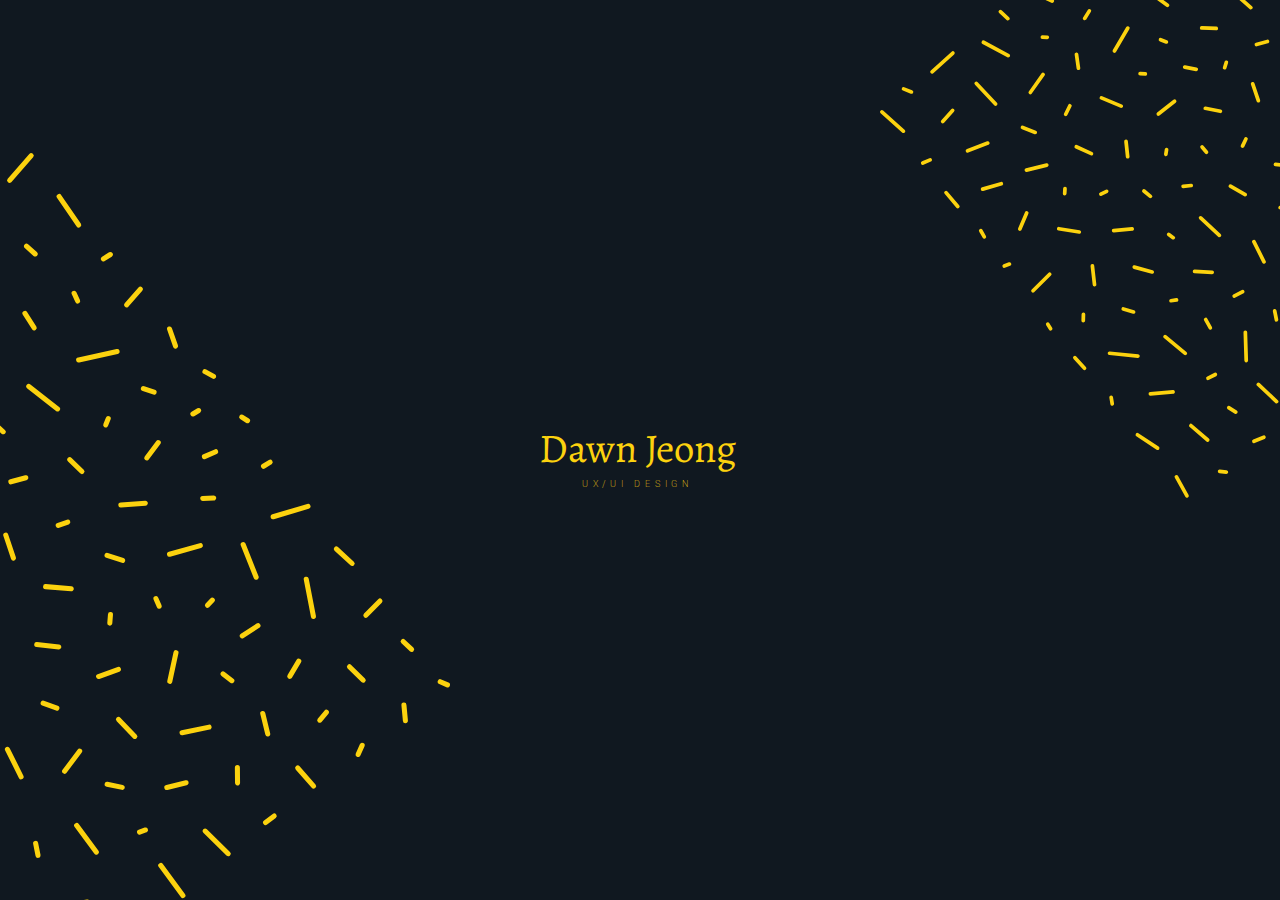
<file: index.html>
<!DOCTYPE html>
<html>
  <head>
    <meta charset="UFT-8">
    <link href="https://fonts.googleapis.com/css?family=Alegreya:400,500,700,800|PT+Serif|Roboto:200,400,700,900&display=swap" rel="stylesheet">
    <title>Dawn's Portfolio</title>
    <link rel="stylesheet" href="CSS/style.css">
  </head>
  <body>
    <div id="blackScreen">
      <div class="circle_container">
        <svg xmlns="http://www.w3.org/2000/svg" viewBox="0 0 443 443">
          <defs>
          <style>.myName{font-size:60px;font-family:Alegreya-Regular, Alegreya;}.myName,.jobTitle{fill:#fcd20e;}.jobTitle{font-size:14px;font-family:"Roboto";font-weight:200; font-variant-ligatures: none; letter-spacing:0.5em;}.introCircle{fill:none;stroke:#e8c10d;stroke-miterlimit:10;stroke-width:16px;}</style>
          </defs>
          <title>introLogo</title>
          <g id="Layer_2" data-name="Layer 2">
          <g id="Layer_1-2" data-name="Layer 1">
          <text class="myName" transform="translate(72.09 242.73)">Dawn Jeong</text>
          <text class="jobTitle" transform="translate(135.83 279.73)">UX/UI DESIGN</text>
          <circle class="introCircle" id="ani" cx="220.5" cy="220.5" r="212.5" transform="rotate(-90,220.5,220.5)"></circle>
          </g>
          </g>
        </svg>

      </div>
      <img id="pattern1" src="images/Pattern.svg" width="700px" height="700px" />
      <img id="pattern2" src="images/Pattern.svg" width="950px" height="950px" />
    </div>
    <header>
      <div class="topnav">
        <div class="logo">Dawn Jeong</div>
        <div class="menu">
              <a href="index.html">Works</a>
              <a href="About.html">About</a>
              <a href="mailto:dawnjeong0101@gmail.com">Email Me</a>
        </div>
        <div class="menuIcon">
          <img src="images/menu.svg" alt="menu icon">
        </div>
      </div>
    </header>
    <main class="mainbody">
      <section>
        <div class="container">
          <div class="card item1">
            <a href="work1.html">
              <div class="title">Seneca Mobile App</div>
              <img class="photo" src="images/seneca_app.jpg" alt="Seneca Mobile app"/>
            </a>
          </div>
          <div class="card item2">
            <a href="work1.html">
              <div class="title">Seneca Chatbot</div>
              <img class="photo" src="images/chatbot_mobile.jpg" alt="Seneca chatbot"/>
           </a>
         </div>
         <div class="card item3">
           <a href="work1.html">
             <div class="title">Japanese Paper Place</div>
             <img class="photo" src="images/jpp.jpg" alt="JapanesePaperPlace"/>
           </a>
         </div>
         <div class="card item4">
           <a href="work1.html">
             <div class="title">Seneca Mobile App</div>
             <img class="photo" src="images/chatbot_laptop.jpg" alt="temp"/>
           </a>
         </div>
<!--         <div class="card item5">
           <div class="title">Seneca Mobile App</div>
           <img class="photo" src="images/chatbot_laptop.jpg" alt="temp">
         </div>
         <div class="card item6">
           <div class="title">Seneca Mobile App</div>
           <img class="photo" src="images/chatbot_laptop.jpg" alt="temp">
         </div> -->
      </section>

    </main>

    <footer>
      <p> copyrights Da Woon Jeong, 2019</p>
    </footer>
    <script type="text/javascript" src="js/script.js"></script>
  </body>
</html>
</file>
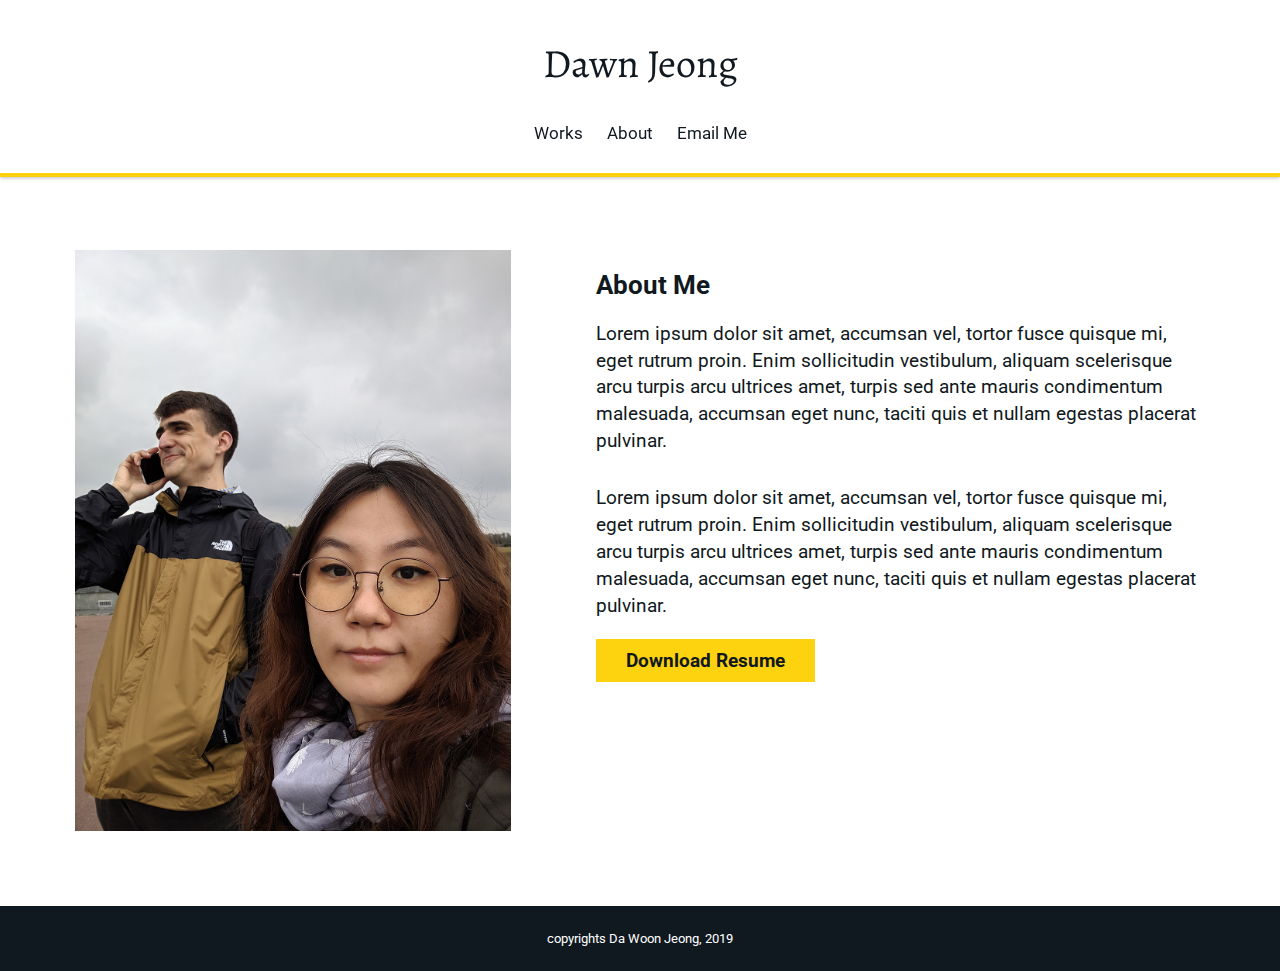
<file: About.html>
<!DOCTYPE html>
<html>
  <head>
    <meta charset="UFT-8">
    <link href="https://fonts.googleapis.com/css?family=Alegreya:400,500,700,800|PT+Serif|Roboto:400,700,900&display=swap" rel="stylesheet">
    <title>Dawn's Portfolio</title>
    <link rel="stylesheet" href="CSS/style.css">
    <link rel="stylesheet" href="CSS/about_style.css">
  </head>
  <body>
    <header>
      <div class="topnav">
        <div class="logo">Dawn Jeong</div>
        <div class="menu">
              <a href="index.html">Works</a>
              <a href="About.html">About</a>
              <a href="mailto:dawnjeong0101@gmail.com">Email Me</a>
        </div>
        <div class="menuIcon">
          <img src="images/menu.svg" alt="menu icon">
        </div>
      </div>
    </header>
    <main class="mainbody">
      <section>
        <div class="container_About">
          <div class="myPhoto">
            <img class="photo" src="images/photo5.jpg" alt="Seneca Mobile app">
          </div>
          <div class="introduction">
            <div id="title_intro">About Me</div>
            <div id="paragraph">
              <p>Lorem ipsum dolor sit amet, accumsan vel, tortor fusce quisque mi, eget rutrum proin. Enim sollicitudin vestibulum, aliquam scelerisque arcu turpis arcu ultrices amet, turpis sed ante mauris condimentum malesuada, accumsan eget nunc, taciti quis et nullam egestas placerat pulvinar.</p>
              <p>Lorem ipsum dolor sit amet, accumsan vel, tortor fusce quisque mi, eget rutrum proin. Enim sollicitudin vestibulum, aliquam scelerisque arcu turpis arcu ultrices amet, turpis sed ante mauris condimentum malesuada, accumsan eget nunc, taciti quis et nullam egestas placerat pulvinar.</p>
            </div>
            <div>
              <a id="resume" target="_blank" href="DawnJeong_resume.pdf">Download Resume</a>
            </div>
         </div>

      </section>

    </main>

    <footer>
      <p> copyrights Da Woon Jeong, 2019</p>
    </footer>
  </body>
</html>
</file>
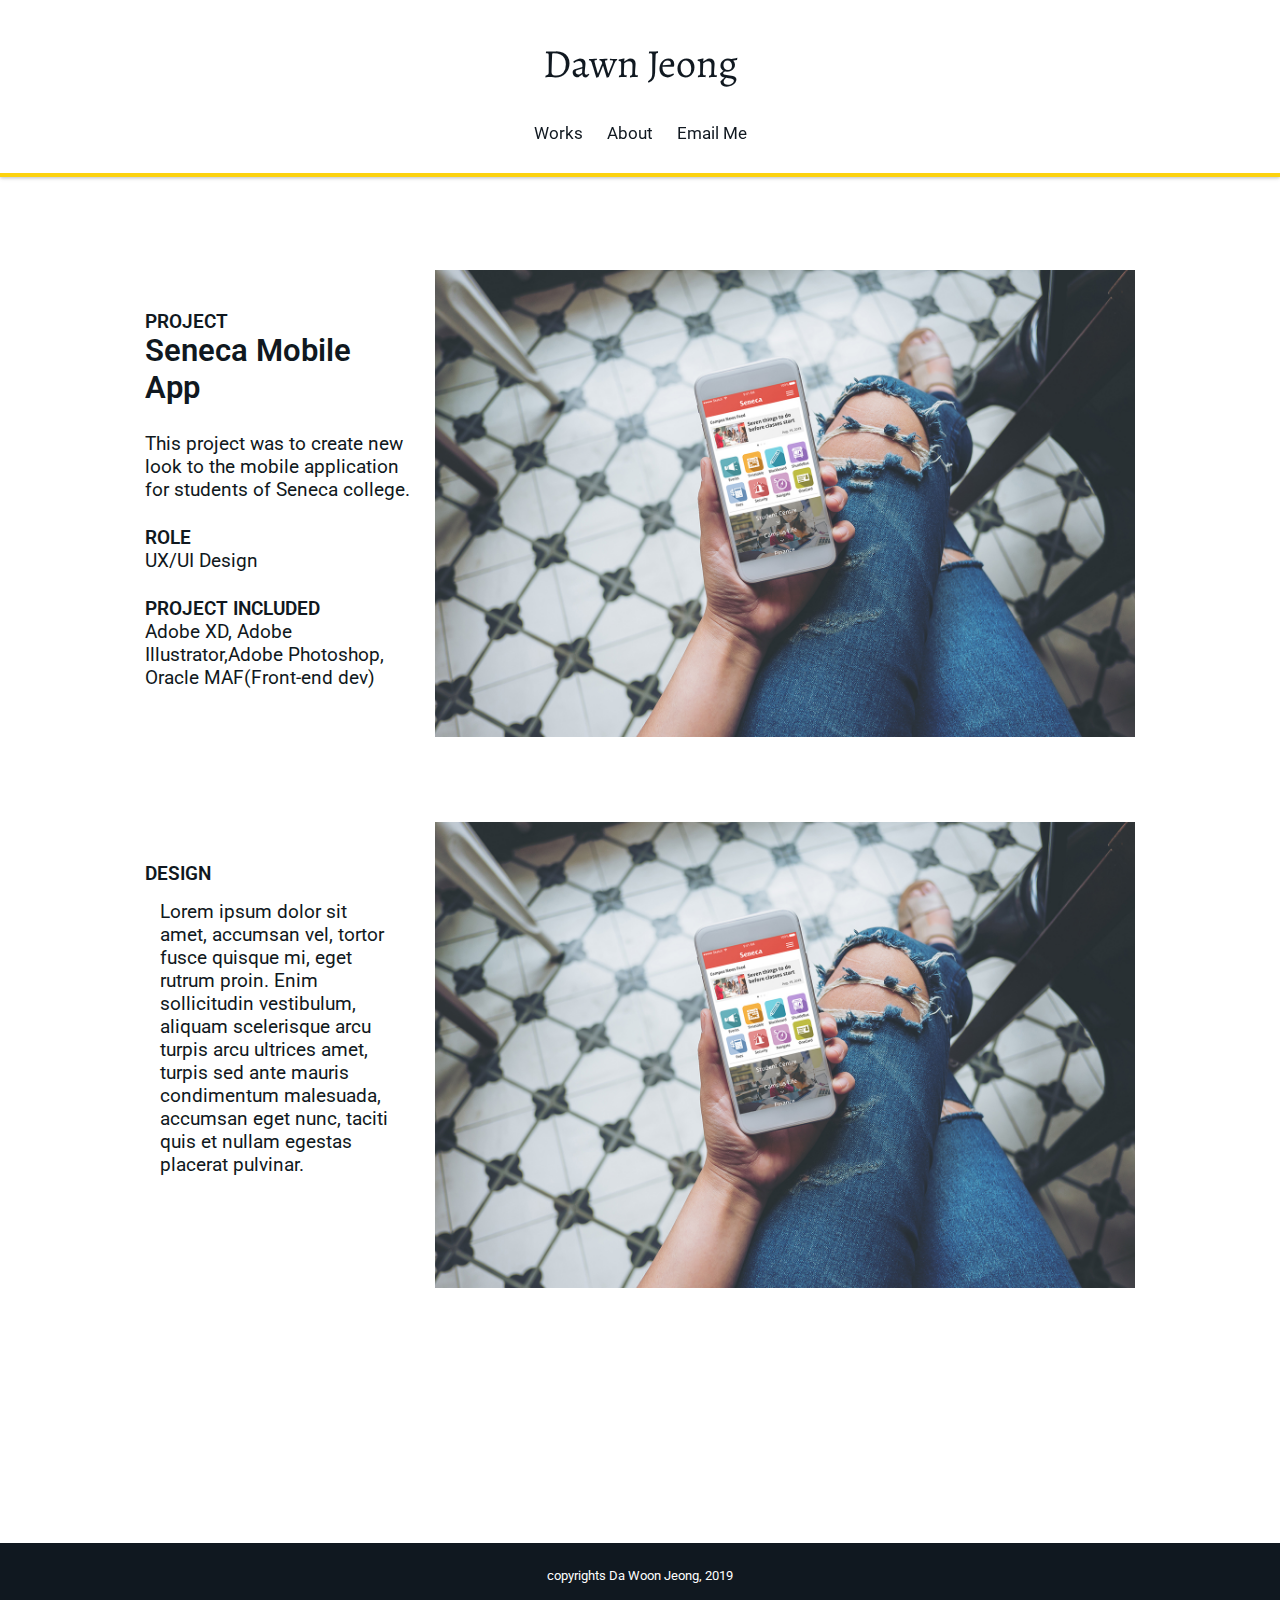
<file: work1.html>
<!DOCTYPE html>
<html>
  <head>
    <meta charset="UFT-8">
    <link href="https://fonts.googleapis.com/css?family=Alegreya:400,500,700,800|PT+Serif|Roboto:400,700,900&display=swap" rel="stylesheet">
    <title>Dawn's Portfolio</title>
    <link rel="stylesheet" href="CSS/style.css">
    <link rel="stylesheet" href="CSS/work1_style.css">
  </head>
  <body>
    <header>
      <div class="topnav">
        <div class="logo">Dawn Jeong</div>
        <div class="menu">
              <a href="index.html">Works</a>
              <a href="About.html">About</a>
              <a href="mailto:dawnjeong0101@gmail.com">Email Me</a>
        </div>
        <div class="menuIcon">
          <img src="images/menu.svg" alt="menu icon">
        </div>
      </div>
    </header>
    <main class="mainbody">
      <section>
        <div class="container_work">
            <div class="projectItem1">
              <div class="sectionTitle">PROJECT
                <div class="projectTitle">Seneca Mobile App</div>
                <p>This project was to create new look to the mobile application for students of Seneca college.</p>
              </div>
              <div class="sectionTitle">ROLE
                <p>UX/UI Design</p>
              </div>
              <div class="sectionTitle">PROJECT INCLUDED
                <p>Adobe XD, Adobe Illustrator,Adobe Photoshop, Oracle MAF(Front-end dev)</p>
              </div>
            </div>
            <div class="projectItem2">
              <img class="photo" src="images/seneca_app.jpg" alt="Seneca chatbot">
            </div>
            <div class="projectItem3">
              <div class="sectionTitle">DESIGN
                <p class="textP">Lorem ipsum dolor sit amet, accumsan vel, tortor fusce quisque mi, eget rutrum proin. Enim sollicitudin vestibulum, aliquam scelerisque arcu turpis arcu ultrices amet, turpis sed ante mauris condimentum malesuada, accumsan eget nunc, taciti quis et nullam egestas placerat pulvinar.</p>
              </div>
            </div>
            <div class="projectItem4">
              <img class="photo" src="images/seneca_app.jpg" alt="Seneca chatbot">
            </div>

          </div>

      </section>

    </main>

    <footer>
      <p> copyrights Da Woon Jeong, 2019</p>
    </footer>
  </body>
</html>
</file>
<file: CSS/about_style.css>
.container_About{
	display: grid;
	grid-template-columns: repeat(7, 1fr);
	column-gap: 25px;
	row-gap: 25px;
	max-width: 1400px;
	margin: 0 auto;
}
.myPhoto{
	grid-column: 1/4;
	padding: 30px;
}
.introduction{
	grid-column: 4/8;
	padding: 30px 30px;
}
#title_intro{
	font-family: 'Roboto', sans-serif;
	font-weight: 700;
	font-size: 1.6em;
	padding: 20px 0px;
	color: #101820;
}
.introduction #paragraph{
	font-size: 1.2em;
	line-height: 1.4em;

}
#paragraph p{
  margin-bottom: 30px;
}
#resume{
  font-family: 'Roboto', sans-serif;
  font-weight: 700;
  font-size: 1.2em;
  padding: 10px 30px;
  color: #101820;
  background: #FDD20E;
  text-decoration: none;
}
@media screen and (max-width:800px){
  .myPhoto{
  	grid-column: 1/8;
  	padding: 30px;
    height: 400px;
    overflow: hidden;
  }
  .introduction{
  	grid-column:1/8;
  	padding: 40px 40px;
  }
}
</file>
<file: CSS/work1_style.css>
.container_work{
  display: grid;
  grid-template-columns: repeat(7, 1fr);
  column-gap: 25px;
  row-gap: 25px;
  max-width: 1400px;
  margin: 0 auto;
}
.projectItem1, .projectItem3{
  grid-column: 1/3;
  padding-top: 40px;
  padding-bottom: 60px;
}
.projectItem2, .projectItem4{
  grid-column: 3/8;
  padding-bottom: 60px;
}


.textP{
  padding: 15px;
}
section {
  margin: 50px 100px 150px 100px;
}
.projectTitle{
  font-size: 1.6em;
  font-weight: 600;
  padding-bottom: 25px;
}
.sectionTitle p{
  font-weight: 400;
  background:none;
}
.sectionTitle{
  font-size: 1.2em;
  font-weight: 600;
  padding-bottom: 25px;
}
@media screen and (max-width:1000px) {
  section {
    margin: 70px 40px 80px 40px;
  }
  .projectItem1, .projectItem3{
    grid-column: 1/8;
    padding-top: 30px;
    padding-bottom: 20px;
  }
  .projectItem2, .projectItem4{
    grid-column: 1/8;
    padding-bottom: 20px;
  }
  .textP{
    padding: 0px;
  }


}
</file>
<file: CSS/style.css>
/* http://meyerweb.com/eric/tools/css/reset/
   v2.0 | 20110126
   License: none (public domain)
*/

html, body, div, span, applet, object, iframe,
h1, h2, h3, h4, h5, h6, p, blockquote, pre,
a, abbr, acronym, address, big, cite, code,
del, dfn, em, img, ins, kbd, q, s, samp,
small, strike, strong, sub, sup, tt, var,
b, u, i, center,
dl, dt, dd, ol, ul, li,
fieldset, form, label, legend,
table, caption, tbody, tfoot, thead, tr, th, td,
article, aside, canvas, details, embed,
figure, figcaption, footer, header, hgroup,
menu, nav, output, ruby, section, summary,
time, mark, audio, video {
	margin: 0;
	padding: 0;
	border: 0;
	font-size: 100%;
	font: inherit;
	vertical-align: baseline;
}
/* HTML5 display-role reset for older browsers */
article, aside, details, figcaption, figure,
footer, header, hgroup, menu, nav, section {
	display: block;
}
body {
	line-height: 1;
}
ol, ul {
	list-style: none;
}
blockquote, q {
	quotes: none;
}
blockquote:before, blockquote:after,
q:before, q:after {
	content: '';
	content: none;
}
table {
	border-collapse: collapse;
	border-spacing: 0;
}
body,html{
  font-family: 'Roboto', sans-serif;
  line-height: 1.2;
	width: 100%;
  height: 100%;
  margin: 0;
  color: #101820;
}


#blackScreen{
	width:100%;
	height:100%;
	background-color:#101820;
	position: absolute;
	transition-duration: 2s;
	z-index: 300;
	display: none;
	overflow: hidden;
}



h1{
  font-family: 'Alegreya','PT serif', serif;
  font-weight: 700;
  font-size: 2em;
  margin: 0.2em;
}
h2{
  font-family: 'Alegreya','PT serif', serif;
  font-weight: 400;
  margin: 0;
}
h3,h4{
  margin: 0.5em;
}

.topnav{
	overflow: hidden;
	position: fixed;
	width: 100%;
	background-color: white;
	box-shadow: 0 1px 3px 0 rgba(0,0,0,0.16), 0 1px 5px 0 rgba(0,0,0,0.12);
  z-index: 100;
	text-align: center;
	border-bottom: 4px solid #fcd20e;
}

.logo {
 font-family: 'Alegreya','PT serif', serif;
 color:#101820;
 padding: 40px 15px 20px 15px;
 font-size: 2.5em;
}
.menu {
	padding: 15px 0 30px 0;
}
.menu a{
  color: #101820;
  text-align: center;
  padding: 10px;
  text-decoration: none;
  font-size: 17px;
}
.menu a:hover {
  color: #fcd20e;
}
.menuIcon{
  display: none;
  float: right;
}
main{
  padding: 220px 45px 45px 45px;
}

.container {
  display: grid;
  grid-template-columns: repeat(6, 1fr);
  column-gap: 25px;
  row-gap: 25px;
	max-width: 1400px;
  margin: 0 auto;
}

.item1, .item3, .item5{
		grid-column: 1/4;
}
.item2, .item4, .item6{
		grid-column: 4/7;
}
.card {
  overflow:hidden;
	position: relative;
	text-align: center;
}
.title{
	display: none;
  position: absolute;
  top: 50%;
  left: 50%;
  transform: translate(-50%, -50%);
	font-family: 'Roboto', sans-serif;
	font-weight: 700;
	font-size: 1.6em;
	padding: 10px 15px;
	z-index: 30;
	width:100%;
	color: #101820;
}

.photo{
  display: block;
  object-fit: cover;
  width: 100%;
  height: 100%;
}
.card:hover .title{
	display: block;
	opacity: 1;
	background-color:rgb(253,210,14,0.7);
}
.card:hover .photo{
	background-color: #FDD20E;
	opacity: 0.7;
}

@media screen and (max-width:900px) {
  .logo {
   float: left;
	 padding: 15px;
	 line-height: 0.6em;
  }
  main{
    padding:20px;
  }
  #works, #aboutMe{
    max-width:100%;
  }
  #Characters{
    padding: 25px 5%;
  }
  .item1, .item2, .item3, .item4, .item5, .item6{
      grid-column: 1/7;
  }
  .card{
    height:auto;
  }
  #intro{
    background-size: auto 100%;
    padding-top: 100px;
    height: 400px;
  }
	.menu{
	  display: none;
	}
	.menuIcon{
	  display: block;
	}
	.menuIcon img{
	  position: relative;
	  height: 1.5em;
	  padding: 15px 25px 15px 15px;
	  width: auto;
		float: right;
	}
}

.circle_container{
	width: 300px !important;
	position: absolute;
	left: 50%;
	top: 50%;
	transform: translate(-50%, -50%);
}
#ani {
	stroke-dasharray:13350;
	stroke-dashoffset:13350;
	animation: circleAni 3s linear;
	animation-delay: 1s;
}
@keyframes circleAni {
	to {stroke-dashoffset: 0;}
}
#pattern1{
	top:-200px;
	right: -300px;
}
#pattern2{
	bottom:-200px;
	left: -500px;
}
#pattern1, #pattern2{
	position: absolute;
	animation: spin 7s linear infinite;
}
@keyframes spin {100%{transform: rotate(15deg)}

}

footer {
  padding: 25px;
  text-align: center;
  background-color: #101820;
  color: white;
  font-size: 0.8em;
}
</file>
